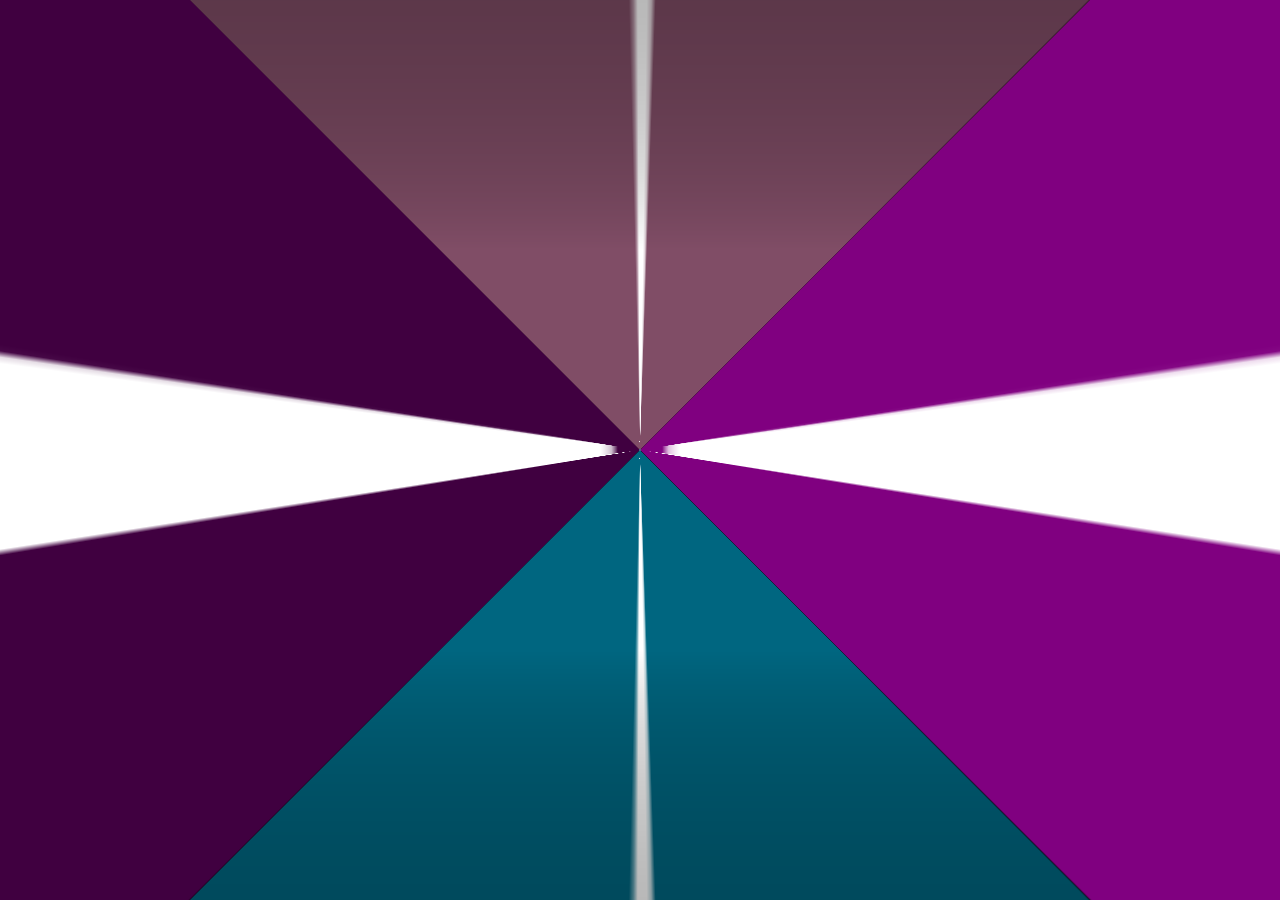
<file: revolve.html>
<!DOCTYPE html>
<html lang="en">

<head>
    <meta charset="UTF-8">
    <meta http-equiv="X-UA-Compatible" content="IE=edge">
    <link href="./revolve.css" rel="stylesheet">
    <meta name="viewport" content="width=device-width, initial-scale=1.0">
    <!-- <title>Document</title> -->
</head>

<body>
    <div class="wrap">
        <div class="box1 box">
            1</div>
        <div class="box2 box">
            1</div>
        <div class="box3 box">
            1</div>
        <div class="box4 box">
            1</div>
        <div class="box5 box">
            1</div>
        <div class="box6 box">
            1</div>
    </div>
</body>

</html>
</file>
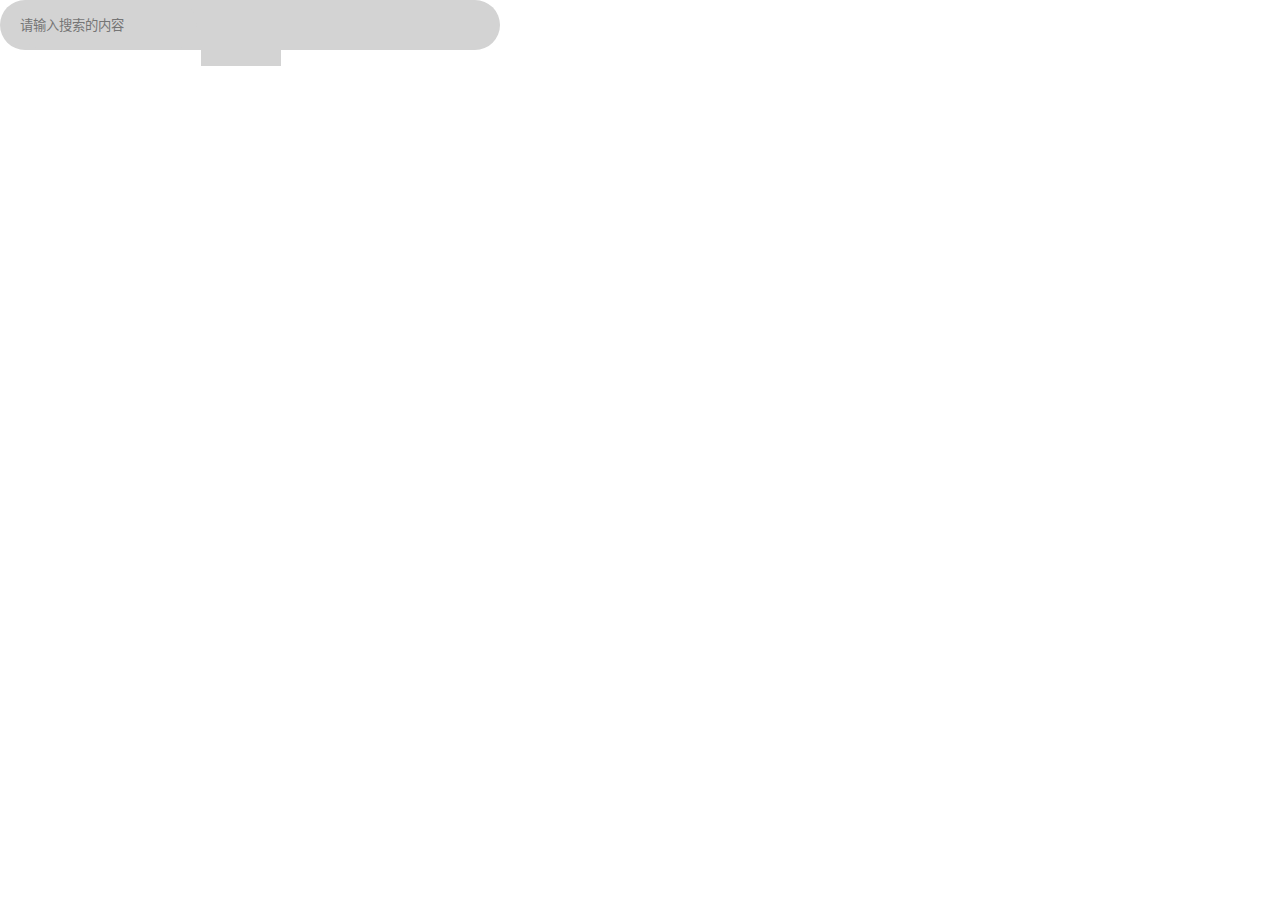
<file: 主页/browserStartPage.html>
<!DOCTYPE html>
<html lang="zh-CN">
<head>
    <meta charset="UTF-8">
    <meta http-equiv="X-UA-Compatible" content="IE=edge">
    <meta name="viewport" content="width=device-width, initial-scale=1.0">
    <link href="./browserStartPageStyles.css" rel="stylesheet">
    <link href="https://writebugsprofessionally.github.io/logo.ico" rel="icon">
    <title>新建标签页</title>
</head>
<body>
    <div class="search">
        <form class="from">
            <div class="searchInputDiv">
                <input class="searchInput"type="text" placeholder="请输入搜索的内容">
            </div>       
            <div class="searchButtonDiv">
                <input class="searchButton"type="button" >
                <span id="searchImg"></span>
            </div>     
        </form>
    </div>
</body>
</html>
</file>
<file: revolve.css>
* {
    margin: 0;
    padding: 0;
}

html,
body {
    height: 100%;
    background: black;
}

.wrap {
    height: 100%;
    position: relative;
    -webkit-transform-style: preserve-3d;
    -webkit-perspective: 0px;
    -moz-transform-style: preserve-3d;
    -moz-perspective: 0px;
    -webkit-animation: mydhua 7.5s ease infinite;
    -moz-animation: mydhua 7.5s ease infinite;
}

.box {
    width: 200px;
    height: 200px;
    position: absolute;
    top: 50%;
    left: 50%;
    margin: -100px 0 0 -100px;
    line-height: 200px;
    text-align: center;
    font-size: 48px;
    color: white;
}

.box1 {
    -webkit-transform: rotatey(90deg) translatez(-100px);
    -moz-transform: rotatey(90deg) translatez(-100px);
    background: rgba(128, 0, 128, .5);
}

.box2 {
    -webkit-transform: rotatey(90deg) translatez(100px);
    -moz-transform: rotatey(90deg) translatez(100px);
    background: rgba(255, 0, 255, .5);
}

.box3 {
    -webkit-transform: rotatex(90deg) translatez(100px);
    -moz-transform: rotatex(90deg) translatez(100px);
    background: rgba(255, 153, 204, .5);
}

.box4 {
    -webkit-transform: rotatex(90deg) translatez(-100px);
    -moz-transform: rotatex(90deg) translatez(-100px);
    background: rgba(0, 204, 255, .5);
}

.box5 {
    -webkit-transform: translatez(-100px);
    -moz-transform: translatez(-100px);
    background: rgba(153, 204, 255, .5);
}

.box6 {
    -webkit-transform: translatez(100px);
    -moz-transform: translatez(100px);
    background: rgba(0, 255, 255, .5);
}

@-webkit-keyframes mydhua {
    0% {
        -webkit-transform: rotateX(0deg) rotateY(0deg) rotateZ(0deg);
        -webkit-transform-origin: center center;
    }
    100% {
        -webkit-transform: rotateX(180deg) rotateY(180deg) rotateZ(180deg);
        -webkit-transform-origin: center center;
    }
}

@-moz-keyframes mydhua {
    0% {
        -moz-transform: rotateX(0deg) rotateY(0deg) rotateZ(0deg);
        -webkit-transform-origin: center center;
    }
    100% {
        -moz-transform: rotateX(180deg) rotateY(180deg) rotateZ(180deg);
        -webkit-transform-origin: center center;
    }
}
</file>
<file: 主页/browserStartPageStyles.css>
*{
    margin: 0px;
    padding: 0px;
}

.search{
    background-color: rgb(211, 211, 211);
    width: 500px;
    height: 50px;
    border-radius: 25px;
    display: flex;
    flex-direction:row;
}

.from{
    width: 80%;
    height: 100%;
}

.searchInputDiv{
    height: 100%;
    display: inline;
}

.searchInput{
    background-color: rgb(211, 211, 211);
    border-radius: 25px;
    height: 100%;
    margin-left: 20px;
    border: none;
    outline: none;
    align-items: center;
}

.searchButtonDiv{
    display: inline-block;
    background-color: rgb(211, 211, 211);
    height: 100%;
    width: 20%;
}

.searchButton{
    border: none;
    outline: none;
}
</file>
